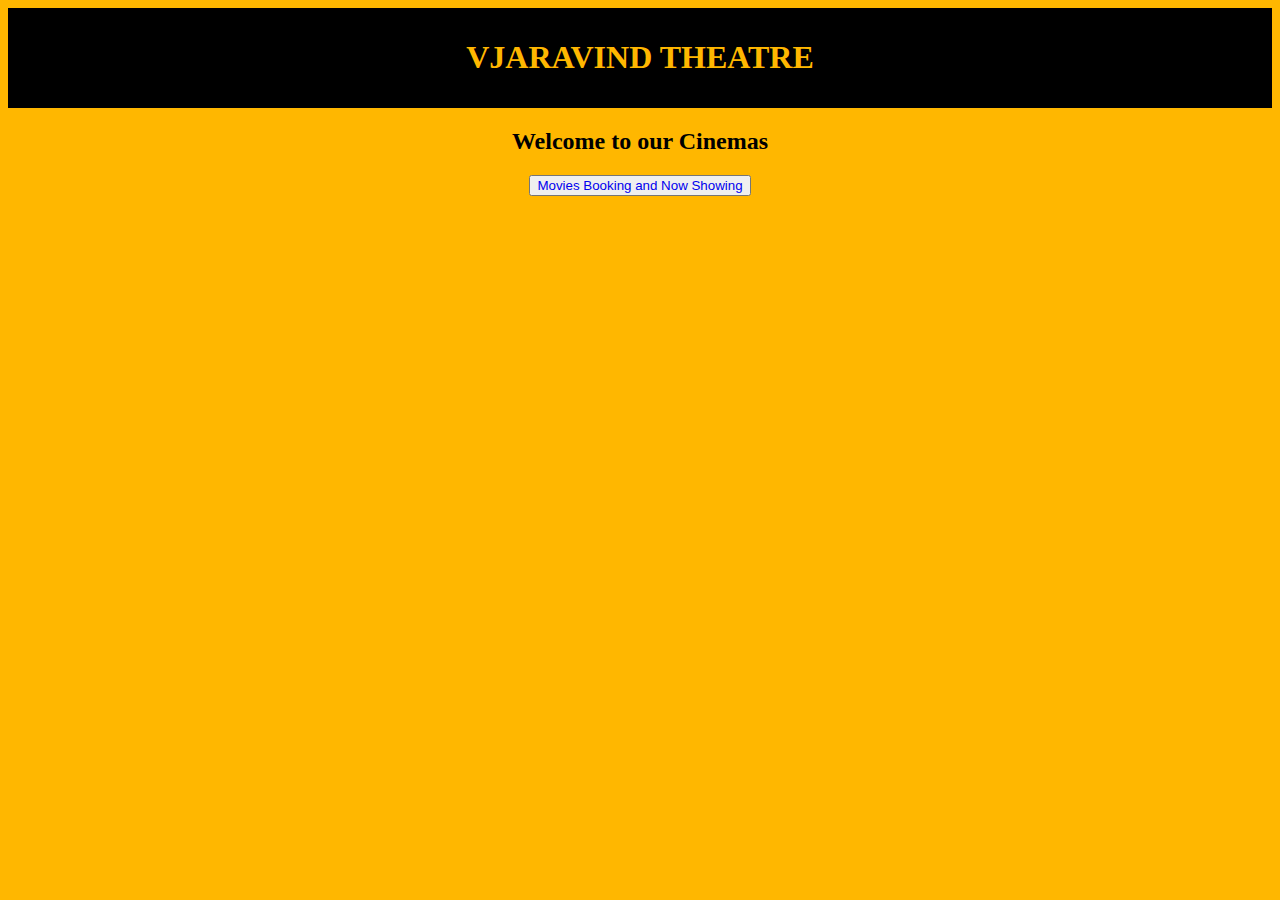
<file: index.html>
<!DOCTYPE html>
<html>
<head>
	<title>Movie Ticket Booking</title>
	<meta name="viewport" content="width=device-width, initial-scale=1.0">
	<link rel="stylesheet" type="text/css" href="index.css">
</head>
<body>
	<header>
		<h1>VJARAVIND THEATRE</h1>
	</header>
	<main>
		<h2>
			Welcome to our Cinemas
		</h2>
		<center><button type="button"><a href="seat.html">Movies Booking and Now Showing</a></button></center>
	</main>
</body>
</html>
</file>
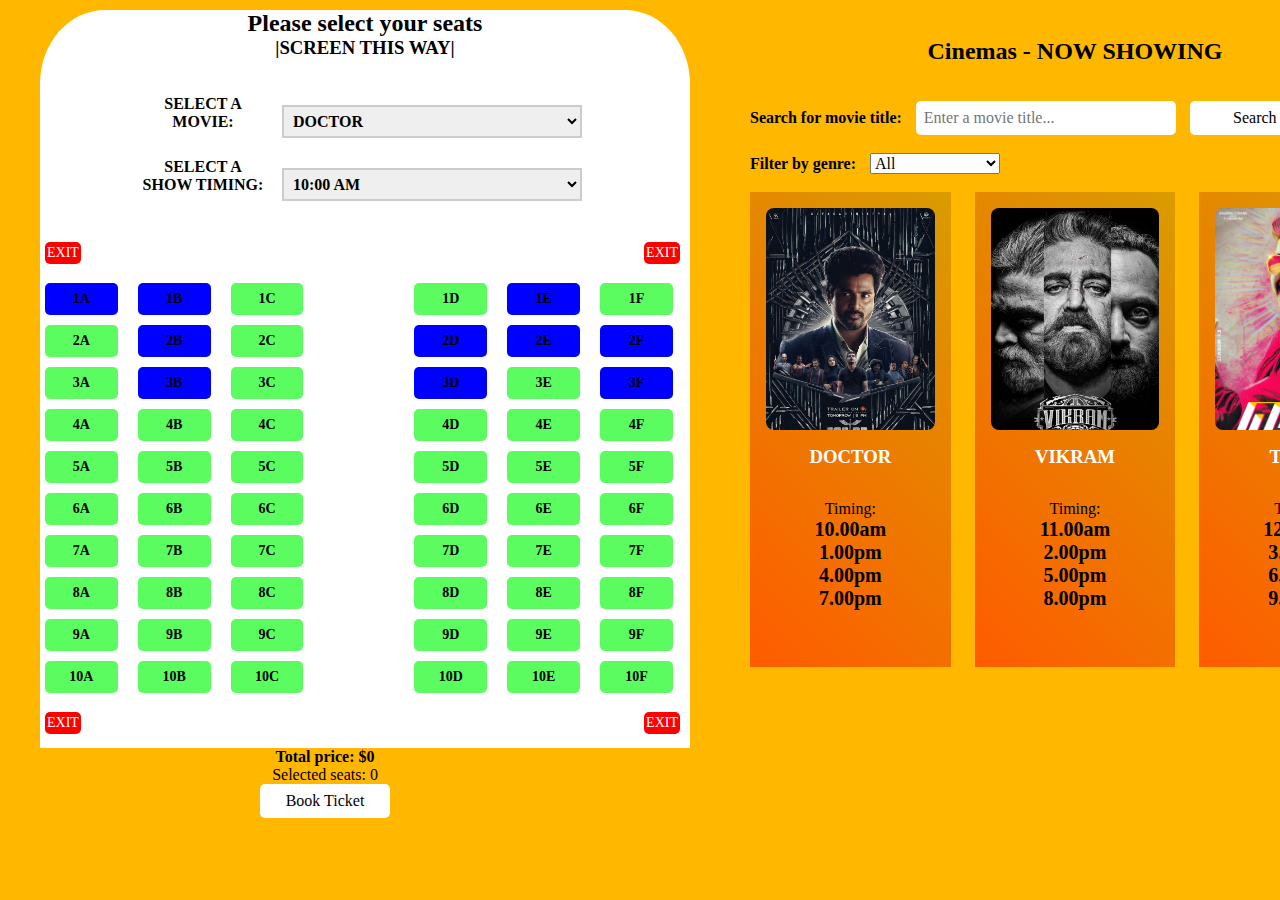
<file: seat.html>
<html lang="en" >
<head>
  <title>CSS seat booking</title>
  <meta name="viewport" content="width=device-width, initial-scale=1.0">
  <link rel="stylesheet" type="text/css" href="seat.css">
  <link rel="stylesheet" href="assets/css/styles.css">
</head>

<body>
  <div class="booking_page">
    <div class="select">
      <h2>Please select your seats</h2>
      <h3>|SCREEN THIS WAY|</h3><br><br>

    <!-- selecting movie -->
      <div class="dropdown">
      <label for="movie-select">Select a movie:</label>
      <select id="movie-select" onchange="loadSeats()">
        
        <!-- <option value="">--Select a movie--</option> -->
        <option value="theri">DOCTOR</option>
        <option value="kaala">VIKRAM</option>
        <option value="mank">THERI</option>
      </select>
    </div>
    <label for="show-time">Select a show timing:</label>
        <select id="show-time" name="show-time">
          <optgroup label="Doctor">
            <option value="doctor-10am">10:00 AM</option>
            <option value="doctor-1pm">1:00 PM</option>
            <option value="doctor-4pm">4:00 PM</option>
            <option value="doctor-7pm">7:00 PM</option>
          </optgroup>
          <optgroup label="Vikram">
            <option value="Vikaram-11am">11:00 AM</option>
            <option value="vikram-2pm">2:00 PM</option>
            <option value="vikram-5pm">5:00 PM</option>
            <option value="vikram-8pm">8:00 PM</option>
          </optgroup>
          <optgroup label="Theri">
            <option value="theri-12pm">12:00 PM</option>
            <option value="theri-3pm">3:00 PM</option>
            <option value="theri-6pm">6:00 PM</option>
            <option value="theri-9pm">9:00 PM</option>
          </optgroup>
        </select>
    </div>
    <br>
    <div id="timer"></div>
   
    <div class="exit"></div>
  <ol id="seats-list">
    <li>
      <ol class="seats">
        <li class="seat">
          <input type="checkbox" id="1A"disabled />
          <label for="1A" class="booked" >1A</label>
        </li>
        <li class="seat">
          <input type="checkbox" id="1B" disabled/>
          <label for="1B"class="booked" >1B</label>
        </li>
        <li class="seat">
          <input type="checkbox" id="1C" />
          <label for="1C">1C</label>
        </li>
        <li class="seat">
          <input type="checkbox" id="1D" />
          <label for="1D">1D</label>
        </li>
        <li class="seat">
          <input type="checkbox" id="1E" disabled/>
          <label for="1E" class="booked">1E</label>
        </li>
        <li class="seat">
          <input type="checkbox" id="1F" />
          <label for="1F">1F</label>
        </li>
      </ol>
    </li>
    <li>
      <ol class="seats">
        <li class="seat">
          <input type="checkbox" id="2A" />
          <label for="2A">2A</label>
        </li>
        <li class="seat">
          <input type="checkbox" id="2B" disabled/>
          <label for="2B" class="booked">2B</label>
        </li>
        <li class="seat">
          <input type="checkbox" id="2C" />
          <label for="2C">2C</label>
        </li>
        <li class="seat">
          <input type="checkbox" id="2D" disabled/>
          <label for="2D"class="booked">2D</label>
        </li>
        <li class="seat">
          <input type="checkbox" id="2E" disabled/>
          <label for="2E"class="booked">2E</label>
        </li>
        <li class="seat">
          <input type="checkbox" id="2F" disabled/>
          <label for="2F"class="booked">2F</label>
        </li>
      </ol>
    </li>
    <li>
      <ol class="seats">
        <li class="seat">
          <input type="checkbox" id="3A" />
          <label for="3A">3A</label>
        </li>
        <li class="seat">
          <input type="checkbox" id="3B" disabled/>
          <label for="3B"class="booked">3B</label>
        </li>
        <li class="seat">
          <input type="checkbox" id="3C" />
          <label for="3C">3C</label>
        </li>
        <li class="seat">
          <input type="checkbox" id="3D" disabled/>
          <label for="3D"class="booked">3D</label>
        </li>
        <li class="seat">
          <input type="checkbox" id="3E" />
          <label for="3E">3E</label>
        </li>
        <li class="seat">
          <input type="checkbox" id="3F" disabled/>
          <label for="3F"class="booked">3F</label>
        </li>
      </ol>
    </li>
    <li>
      <ol class="seats">
        <li class="seat">
          <input type="checkbox" id="4A" />
          <label for="4A">4A</label>
        </li>
        <li class="seat">
          <input type="checkbox" id="4B" />
          <label for="4B">4B</label>
        </li>
        <li class="seat">
          <input type="checkbox" id="4C" />
          <label for="4C">4C</label>
        </li>
        <li class="seat">
          <input type="checkbox" id="4D" />
          <label for="4D">4D</label>
        </li>
        <li class="seat">
          <input type="checkbox" id="4E" />
          <label for="4E">4E</label>
        </li>
        <li class="seat">
          <input type="checkbox" id="4F" />
          <label for="4F">4F</label>
        </li>
      </ol>
    </li>
    <li>
      <ol class="seats">
        <li class="seat">
          <input type="checkbox" id="5A" />
          <label for="5A">5A</label>
        </li>
        <li class="seat">
          <input type="checkbox" id="5B" />
          <label for="5B">5B</label>
        </li>
        <li class="seat">
          <input type="checkbox" id="5C" />
          <label for="5C">5C</label>
        </li>
        <li class="seat">
          <input type="checkbox" id="5D" />
          <label for="5D">5D</label>
        </li>
        <li class="seat">
          <input type="checkbox" id="5E" />
          <label for="5E">5E</label>
        </li>
        <li class="seat">
          <input type="checkbox" id="5F" />
          <label for="5F">5F</label>
        </li>
      </ol>
    </li>
    <li>
      <ol class="seats">
        <li class="seat">
          <input type="checkbox" id="6A" />
          <label for="6A">6A</label>
        </li>
        <li class="seat">
          <input type="checkbox" id="6B" />
          <label for="6B">6B</label>
        </li>
        <li class="seat">
          <input type="checkbox" id="6C" />
          <label for="6C">6C</label>
        </li>
        <li class="seat">
          <input type="checkbox" id="6D" />
          <label for="6D">6D</label>
        </li>
        <li class="seat">
          <input type="checkbox" id="6E" />
          <label for="6E">6E</label>
        </li>
        <li class="seat">
          <input type="checkbox" id="6F" />
          <label for="6F">6F</label>
        </li>
      </ol>
    </li>
    <li>
      <ol class="seats">
        <li class="seat">
          <input type="checkbox" id="7A" />
          <label for="7A">7A</label>
        </li>
        <li class="seat">
          <input type="checkbox" id="7B" />
          <label for="7B">7B</label>
        </li>
        <li class="seat">
          <input type="checkbox" id="7C" />
          <label for="7C">7C</label>
        </li>
        <li class="seat">
          <input type="checkbox" id="7D" />
          <label for="7D">7D</label>
        </li>
        <li class="seat">
          <input type="checkbox" id="7E" />
          <label for="7E">7E</label>
        </li>
        <li class="seat">
          <input type="checkbox" id="7F" />
          <label for="7F">7F</label>
        </li>
      </ol>
    </li>
    <li>
      <ol class="seats">
        <li class="seat">
          <input type="checkbox" id="8A" />
          <label for="8A">8A</label>
        </li>
        <li class="seat">
          <input type="checkbox" id="8B" />
          <label for="8B">8B</label>
        </li>
        <li class="seat">
          <input type="checkbox" id="8C" />
          <label for="8C">8C</label>
        </li>
        <li class="seat">
          <input type="checkbox" id="8D" />
          <label for="8D">8D</label>
        </li>
        <li class="seat">
          <input type="checkbox" id="8E" />
          <label for="8E">8E</label>
        </li>
        <li class="seat">
          <input type="checkbox" id="8F" />
          <label for="8F">8F</label>
        </li>
      </ol>
    </li>
    <li>
      <ol class="seats">
        <li class="seat">
          <input type="checkbox" id="9A" />
          <label for="9A">9A</label>
        </li>
        <li class="seat">
          <input type="checkbox" id="9B" />
          <label for="9B">9B</label>
        </li>
        <li class="seat">
          <input type="checkbox" id="9C" />
          <label for="9C">9C</label>
        </li>
        <li class="seat">
          <input type="checkbox" id="9D" />
          <label for="9D">9D</label>
        </li>
        <li class="seat">
          <input type="checkbox" id="9E" />
          <label for="9E">9E</label>
        </li>
        <li class="seat">
          <input type="checkbox" id="9F" />
          <label for="9F">9F</label>
        </li>
      </ol>
    </li>
    <li>
      <ol class="seats">
        <li class="seat">
          <input type="checkbox" id="10A" />
          <label for="10A">10A</label>
        </li>
        <li class="seat">
          <input type="checkbox" id="10B" />
          <label for="10B">10B</label>
        </li>
        <li class="seat">
          <input type="checkbox" id="10C" />
          <label for="10C">10C</label>
        </li>
        <li class="seat">
          <input type="checkbox" id="10D" />
          <label for="10D">10D</label>
        </li>
        <li class="seat">
          <input type="checkbox" id="10E" />
          <label for="10E">10E</label>
        </li>
        <li class="seat">
          <input type="checkbox" id="10F" />
          <label for="10F">10F</label>
        </li>
      </ol>
    </li>
  </ol>
  <div id="available-seats"></div>
  <div id="booked-seats"></div>

  <div class="exit"></div>
  

  </div>
  <div class="information">
  <strong><p>Total price: <span id="total">$0</span></p></strong>
  <p>Selected seats: <span id="selectedSeats">0</span></p>
  <button id="book">Book Ticket</button>
</div>

</div>




<section class="top-bar">
  <div class="left-content">
      <h2 class="title">Cinemas - NOW SHOWING</h2><br><br>
  </div>
  <div>
    <label for="search-input"><b>Search for movie title:</b></label>
    <input type="text" id="search-input" placeholder="Enter a movie title...">
    <button id="search-button">Search</button>
  </div><br>
  <div>
    <label for="genre-select"><b>Filter by genre:</b></label>
    <select id="genre-select">
      <option value="all">All</option>
      <option value="action">Action</option>
      <option value="comedy">Comedy</option>
      <option value="drama">Drama</option>
    </select>
  </div><br>
  <div class="current-movies">
      <div class="current-movie" data-genre="action">
          <div class="cm-img-box">
              <img src="assets/images/movie1.jpg" alt="">
          </div>
          <h3 class="movie-title">DOCTOR</h3>
          <p class="screen-name">Timing:</p>
          <div class="timing">
            <b>10.00am</b><br>
            <b>1.00pm</b><br>
            <b>4.00pm</b><br>
            <b>7.00pm</b>
          </div>
      </div>
      <div class="current-movie" data-genre="comedy">
          <div class="cm-img-box">
              <img src="assets/images/movie2.jpg" alt="">
          </div>
          <h3 class="movie-title">VIKRAM</h3>
          <p class="screen-name">Timing:</p>
          <div class="timing">
            <b>11.00am</b><br>
           <b>2.00pm</b><br>
           <b>5.00pm</b><br>
           <b>8.00pm</b>
          </div>
      </div>
      <div class="current-movie" data-genre="drama">
          <div class="cm-img-box">
              <img src="assets/images/movie3.jpg" alt="">
          </div>
          <h3 class="movie-title">THERI</h3>
          <p class="screen-name">Timing:</p>
          <div class="timing">
           <b>12.00pm</b><br>
            <b>3.00pm</b><br>
           <b>6.00pm</b><br>
           <b>9.00pm</b>
          </div>
      </div>
  </div>

  <script>
    const bookedSeats = ["1A", "1B", "1E", "2B", "2D", "2E", "2F", "3B", "3D", "3F"];
    
    //searchbar
      const searchButton = document.getElementById('search-button');
      searchButton.addEventListener('click', search);
      function search() {
      const searchTerm = document.getElementById('search-input').value.toLowerCase();
      const movies = document.querySelectorAll('.current-movie');
      let found = false;

      movies.forEach(movie => {
        const title = movie.querySelector('.movie-title').textContent.toLowerCase();
        if (title.includes(searchTerm)) {
          movie.style.display = 'block';
          found = true;
        } else {
          movie.style.display = 'none';
        }
      });

      if (!found) {
        alert('Movie not found!');
      }
    }

        //genre filter
        const selectElement = document.querySelector('#genre-select');
        const movieElements = document.querySelectorAll('.current-movie');

        selectElement.addEventListener('change', () => {
          const selectedGenre = selectElement.value;
          movieElements.forEach((movieElement) => {
            if (selectedGenre === 'all' || movieElement.dataset.genre === selectedGenre) {
              movieElement.style.display = 'block';
            } else {
              movieElement.style.display = 'none';
            }
          });
        });

      //timer
        const eventDate = new Date("2023-05-14");
        const timerElement = document.getElementById("timer");
        const timerInterval = setInterval(() => {
          const now = new Date();
          const timeLeft = eventDate - now;
        if (timeLeft <= 0) {
        clearInterval(timerInterval);
        timerElement.textContent = "Event has already started!";
        return;
      }
      const hoursLeft = Math.floor(timeLeft / (1000 * 60 * 60));
      const minutesLeft = Math.floor((timeLeft % (1000 * 60 * 60)) / (1000 * 60));
      const secondsLeft = Math.floor((timeLeft % (1000 * 60)) / 1000);
      const timeLeftString = `${hoursLeft.toString().padStart(2, "0")}:${minutesLeft.toString().padStart(2, "0")}:${secondsLeft.toString().padStart(2, "0")}`;
      timerElement.textContent = `Next Movie Starts In: ${timeLeftString}`;
    }, 1000);




    //Total price and seats

    let selectedSeats = [];
    const ticketPrice = 10;
    const seats = document.querySelectorAll('.seat input');
    seats.forEach(seat => {
  seat.addEventListener('click', (e) => {
    e.target.parentNode.classList.toggle('selected');
    const seatId = e.target.getAttribute('id');

    if (e.target.checked) {
      selectedSeats.push(seatId);
    } else {
      selectedSeats = selectedSeats.filter(id => id !== seatId);
    }
    updateBookingInfo();
  });
});
const BookButton = document.getElementById('book');
BookButton.addEventListener('click', () => {
  if (selectedSeats.length === 0) {
    alert('Please select at least one seat');
    return;
  }
  const totalPrice = selectedSeats.length * ticketPrice;
  document.getElementById('total').innerText = `$${totalPrice}`;
  document.getElementById('selectedSeats').innerText = selectedSeats.length;
  selectedSeats = [];
  alert(`Tickets booked successfully!\nTotal price: $${totalPrice}`);
  });
  function updateBookingInfo() {
    const totalPrice = selectedSeats.length * ticketPrice;
    const numSelectedSeats = selectedSeats.length;
    document.getElementById('total').innerText = `$${totalPrice}`;
    document.getElementById('selectedSeats').innerText = numSelectedSeats;
  }
  </script>
</section>
</body>
</html>
</file>
<file: index.css>
header {
  background-color: #000000;
  color: rgb(255, 183, 0);
  text-align: center;
  padding: 10px;
}
body{
  background-color: rgb(255, 183, 0);
}
h2{
  text-align: center;
  font-weight: bold;
}
button{
  text-align: center;
}

button a{
  text-decoration: none;
}
</file>
<file: seat.css>
* {
  box-sizing: border-box;
}
body {
  font-size: 16px;
  background: rgb(255, 183, 0);
}
h1{
  text-align: center;
}
.booking_page{
  /* height: 90%; */
  margin-top: 10px;
  margin-left: 40px;
  max-width: 700px;
  background: white;
  border-top-left-radius: 10%;
  border-top-right-radius: 10%;
}
.A1{
  background-color: blue;
  color: blue;
}

.select {
  height: 200px;
  position: relative;
  overflow: hidden;
  text-align: center;
}
.information #book{
    background-color: white;
    color: black;
    border: none;
    border-radius: 5px;
    padding: 8px 16px;
    cursor: pointer;
    font-size: 16px;
    width:20%;
    display: block;
    margin: 0 auto; 
}

.information #book:hover{
  background-color: black;
  color:white;

}

.select h1 {
  width: 60%;
  margin: 100px auto 35px auto;
}
.select label {
  display: inline-block;
  margin-right: 10px;
  font-weight: bold;
  text-transform: uppercase;
}
.information p{
  text-align: center;
}

.select select {
  border: 2px solid #ccc;
  padding: 5px;
  font-size: 16px;
  font-weight: bold;
  text-transform: uppercase;
  cursor: pointer;
  margin-bottom: 20px;
  width: 300px; 
}

.select select option {
  font-size: 14px;
  font-weight: normal;
  text-transform: none;
}

.exit {
  position: relative;
  height: 50px;
}
.exit:before, .exit:after{
  content: "EXIT";
  font-size: 14px;
  line-height: 18px;
  padding: 2px 2px 2px 2px;
  display: block;
  position: absolute;
  background: red;
  color: white;
  top: 50%;
  margin-left: 5px;
  transform: translate(0, -50%);
  border-radius: 5px;
}
.exit:after {
  right: 10px;
}
ol {
  list-style: none;
  padding: 0;
  margin: 0;
}

.seats {
  display: flex;
  flex-direction: row;
  flex-wrap: nowrap;
  justify-content: flex-start;
}

.seat {
  display: flex;
  flex: 0 0 14.28%;
  padding: 5px;
  position: relative;
}

.seat label {
  display: block;
  position: relative;
  width: 100%;
  text-align: center;
  font-size: 14px;
  font-weight: bolder;
  line-height: 1.5rem;
  padding: 4px 0;
  background: #5bfc60;
  border-radius: 5px; 
  color: black; 
}

.seat label:hover {
  cursor: pointer;
  box-shadow: 0 0 0px 2px green;
 
}

.seat:nth-child(3) {
  margin-right: 14%;
}
.seat input[type=checkbox] {
  position: absolute;
}
.seat input[type=checkbox]:checked + label {
  background: yellow;
}
li.seat label.booked {
  background-color:blue !important;
}
#timer{
  font-weight: bold;
  text-align: center;
}
</file>
<file: assets/css/styles.css>
@import url('https://fonts.googleapis.com/css2?family=Joan&display=swap');

*{
    margin:0px;
    max-width: 650px; 
    width: 100%;
    padding: 0;
    box-sizing: border-box;
    font-family:'Times New Roman', Times, serif;
}
.top-bar{
    margin-left:750px;
    margin-top: -780px;
}
.title{
    text-align: center;
}
#search-input {
    padding: 8px;
    margin-right: 10px;
    border-radius: 5px;
    border: none;
    font-size: 16px;
    width:40%;
  }
  
  #search-button {
    background-color: white;
    color: black;
    border: none;
    border-radius: 5px;
    padding: 8px 16px;
    cursor: pointer;
    font-size: 16px;
    width:20%;
  }
  
  .timing {
    text-align: center;
  }
  .movie-title {
    text-align: center;
  }
  .screen-name{
    text-align: center;
  }
  label, select {
    font-size: 16px;
    margin-right: 10px;
    width: 20%;
  }
.cm-img-box{
    position: relative;
    height:50%;
    width:100%;
    /* margin-top:10px; */
    margin-bottom: 1rem;
    border-radius: .5rem;
    overflow: hidden;
}
.current-movies{
    display: grid;
    grid-template-columns: repeat(3,1fr);
    gap: 1.5rem;
}
.current-movie{
    background:linear-gradient(45deg,rgba(255, 0, 0, 0.5),rgba(0, 0, 0, 0.15)) ;
    padding: 1rem;
    border-radius: .5 rem;
}
.movie-title{
    color:white;
    margin-bottom: 2rem;

}
.booking{
    display:flex;
    align-items: center;
    justify-content: space-between;
    margin-top: 1rem;
}
.timing{
    color: #000000;
    text-decoration: none;
    font-size: 20px;
}
.timing:hover{
    color: rgb(117, 107, 107);
}
.btn{
    color:rgb(255, 255, 255);
    border: 2px solid rgb(0, 0, 0);
    border-radius: 12px;
    font-size: 12px;
    text-decoration: none;
    padding: 10px;
}
.btn:hover{
    color: black;
    background-color: rgb(255, 200, 0);
}
.head{
    text-align: center;
}
</file>
